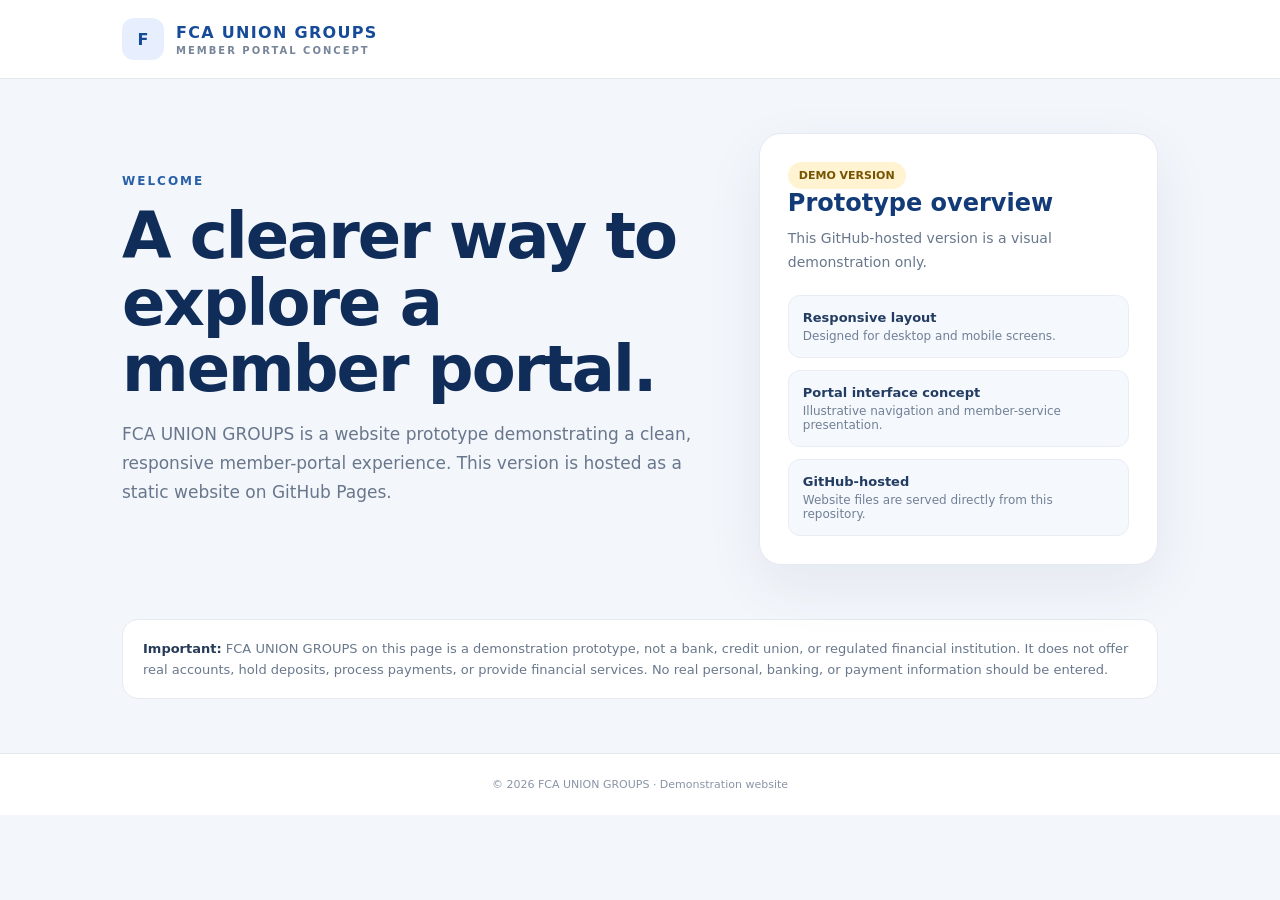
<file: docs/index.html>
<!doctype html>
<html lang="en">
<head>
<meta charset="utf-8">
<meta name="viewport" content="width=device-width,initial-scale=1">
<meta name="theme-color" content="#0b3470">
<title>FCA UNION GROUPS</title>
<style>
:root{font-family:Inter,system-ui,-apple-system,BlinkMacSystemFont,"Segoe UI",sans-serif;color:#17243a;background:#f3f6fb}
*{box-sizing:border-box}body{margin:0}.top{background:#fff;border-bottom:1px solid #e5eaf2}.nav{max-width:1080px;margin:auto;padding:18px 22px;display:flex;align-items:center;gap:12px}.mark{height:42px;width:42px;border-radius:12px;background:#e7efff;color:#164b99;display:grid;place-items:center;font-weight:900}.brand{font-weight:850;letter-spacing:1.3px;color:#164b99}.brand small{display:block;font-size:10px;letter-spacing:2px;color:#77859a;margin-top:3px}.hero{max-width:1080px;margin:54px auto;padding:0 22px;display:grid;grid-template-columns:1.2fr .8fr;gap:38px;align-items:center}.eyebrow{color:#2860a8;font-size:12px;font-weight:800;letter-spacing:2px;text-transform:uppercase}.hero h1{font-size:clamp(38px,6vw,64px);line-height:1.04;letter-spacing:-2px;margin:15px 0;color:#102d59}.hero p{color:#68778c;font-size:17px;line-height:1.7;max-width:620px}.panel{background:#fff;border:1px solid #e3eaf3;border-radius:22px;padding:28px;box-shadow:0 20px 60px #16345c12}.panel h2{margin:0 0 10px;color:#123b78}.panel p{font-size:14px;margin:0 0 18px}.badge{display:inline-block;background:#fff3d2;color:#765400;border-radius:20px;padding:7px 11px;font-size:11px;font-weight:800}.items{display:grid;gap:12px;margin-top:20px}.item{background:#f5f8fd;border:1px solid #e9eef6;padding:14px;border-radius:12px}.item strong{display:block;color:#233c61;font-size:13px}.item span{display:block;color:#718096;font-size:12px;margin-top:4px}.notice{max-width:1080px;margin:0 auto 54px;padding:0 22px}.notice>div{background:#fff;border:1px solid #e5eaf2;border-radius:16px;padding:18px 20px;color:#69788c;font-size:13px;line-height:1.65}.notice strong{color:#273b59}footer{text-align:center;color:#8995a6;padding:24px;font-size:11px;border-top:1px solid #e5eaf2;background:#fff}
@media(max-width:760px){.hero{grid-template-columns:1fr;margin:35px auto}.hero h1{letter-spacing:-1.2px}.panel{padding:22px}}
</style>
</head>
<body>
<header class="top"><div class="nav"><div class="mark">F</div><div class="brand">FCA UNION GROUPS<small>MEMBER PORTAL CONCEPT</small></div></div></header>
<main>
<section class="hero">
<div><div class="eyebrow">Welcome</div><h1>A clearer way to explore a member portal.</h1><p>FCA UNION GROUPS is a website prototype demonstrating a clean, responsive member-portal experience. This version is hosted as a static website on GitHub Pages.</p></div>
<aside class="panel"><span class="badge">DEMO VERSION</span><h2>Prototype overview</h2><p>This GitHub-hosted version is a visual demonstration only.</p><div class="items"><div class="item"><strong>Responsive layout</strong><span>Designed for desktop and mobile screens.</span></div><div class="item"><strong>Portal interface concept</strong><span>Illustrative navigation and member-service presentation.</span></div><div class="item"><strong>GitHub-hosted</strong><span>Website files are served directly from this repository.</span></div></div></aside>
</section>
<section class="notice"><div><strong>Important:</strong> FCA UNION GROUPS on this page is a demonstration prototype, not a bank, credit union, or regulated financial institution. It does not offer real accounts, hold deposits, process payments, or provide financial services. No real personal, banking, or payment information should be entered.</div></section>
</main>
<footer>© 2026 FCA UNION GROUPS · Demonstration website</footer>
</body>
</html>
</file>
